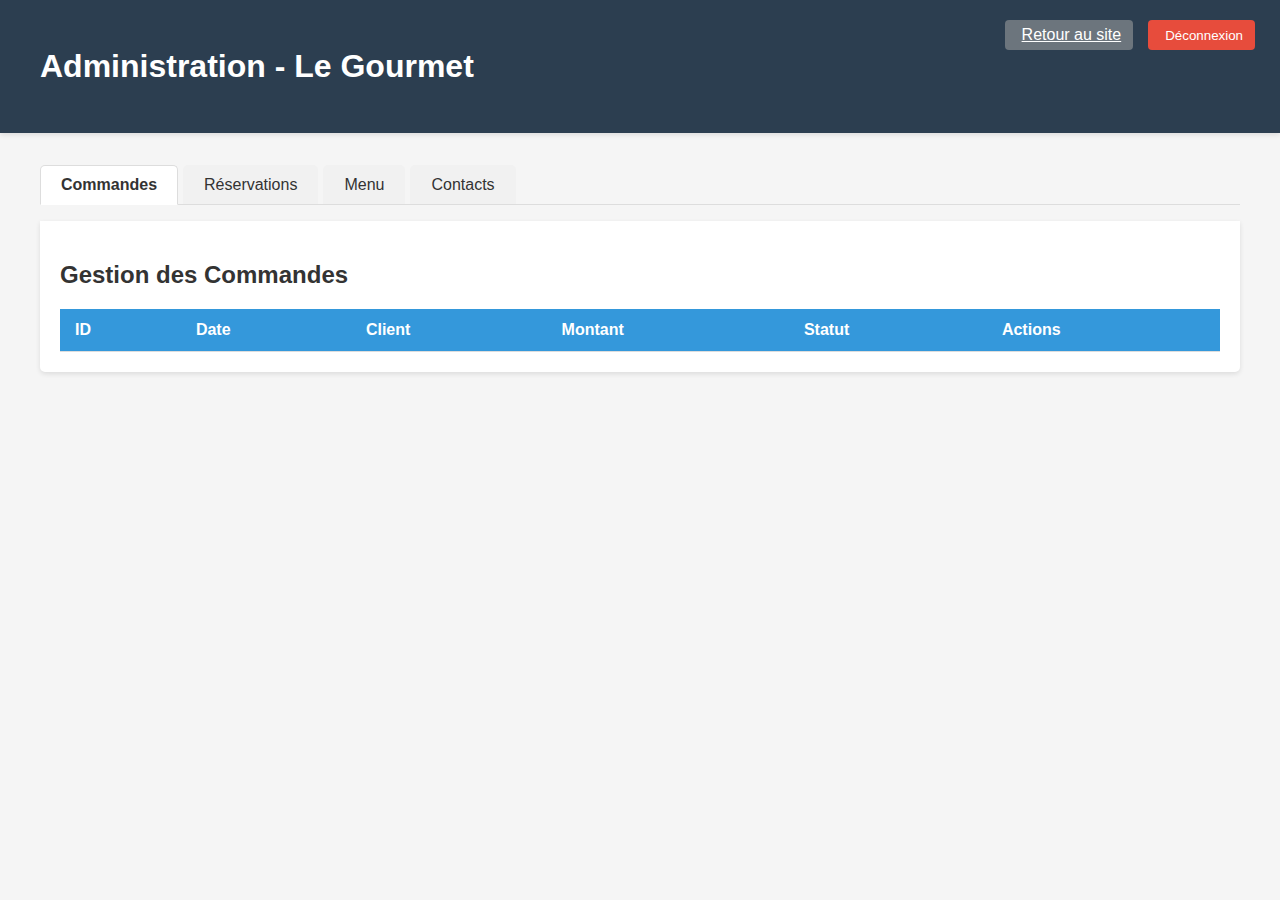
<file: admin.html>
<!DOCTYPE html>
<html lang="fr">

<head>
  <meta charset="UTF-8">
  <meta name="viewport" content="width=device-width, initial-scale=1.0">
  <meta http-equiv="X-UA-Compatible" content="IE=edge">
  <title>Admin - Le Gourmet</title>
  <link rel="stylesheet" href="responsive.css">
  <style>
    /* Badges de statut */
    .status-badge {
      padding: 4px 8px;
      border-radius: 12px;
      font-weight: bold;
      display: inline-block;
    }

    .status-badge[data-status="En attente"] {
      background: #FFF3CD;
      color: #856404;
    }

    .status-badge[data-status="Acceptée"] {
      background: #D4EDDA;
      color: #155724;
    }

    .status-badge[data-status="Annulée"] {
      background: #F8D7DA;
      color: #721C24;
    }

    /* Boutons d'action */
    .btn-accept,
    .btn-cancel,
    .btn-delete {
      padding: 5px 10px;
      margin: 2px;
      border: none;
      border-radius: 4px;
      cursor: pointer;
      color: white;
    }

    .btn-accept {
      background: #28a745;
    }

    .btn-cancel {
      background: #dc3545;
    }

    .btn-delete {
      background: #6c757d;
    }

    /* Lignes colorées */
    tr.order-en-attente {
      background-color: #FFF3CD20;
    }

    tr.order-annulée {
      background-color: #F8D7DA20;
    }

    /* Alertes */
    .admin-alert {
      position: fixed;
      bottom: 20px;
      right: 20px;
      background: #333;
      color: white;
      padding: 10px 20px;
      border-radius: 4px;
      z-index: 1000;
    }

    .btn-accept {
      background-color: #28a745;
      color: white;
      margin-right: 5px;
    }

    .btn-cancel {
      background-color: #dc3545;
      color: white;
    }

    .actions {
      white-space: nowrap;
    }

    .admin-actions {
      position: absolute;
      top: 20px;
      right: 20px;
      display: flex;
      gap: 10px;
    }

    .btn-secondary {
      background-color: #6c757d;
      color: white;
    }

    .btn-danger {
      background-color: #dc3545;
      color: white;
    }

    .btn i {
      margin-right: 5px;
    }

    .status {
      padding: 3px 8px;
      border-radius: 12px;
      font-size: 0.9em;
    }

    :root {
      --primary: #2c3e50;
      --secondary: #3498db;
      --success: #27ae60;
      --danger: #e74c3c;
      --warning: #f39c12;
      --light: #ecf0f1;
      --dark: #34495e;
    }

    body {
      font-family: 'Segoe UI', Tahoma, Geneva, Verdana, sans-serif;
      margin: 0;
      padding: 0;
      background-color: #f5f5f5;
      color: #333;
    }

    header {
      background-color: var(--primary);
      color: white;
      padding: 1rem;
      box-shadow: 0 2px 5px rgba(0, 0, 0, 0.1);
    }

    .container {
      max-width: 1200px;
      margin: 2rem auto;
      padding: 0 1rem;
    }

    .tabs {
      display: flex;
      border-bottom: 1px solid #ddd;
      margin-bottom: 1rem;
    }

    .tab {
      padding: 10px 20px;
      cursor: pointer;
      border: 1px solid transparent;
      border-bottom: none;
      border-radius: 5px 5px 0 0;
      margin-right: 5px;
      background-color: #f1f1f1;
    }

    .tab.active {
      background-color: white;
      border-color: #ddd;
      border-bottom: 1px solid white;
      margin-bottom: -1px;
      font-weight: bold;
    }

    .tab-content {
      display: none;
      background: white;
      padding: 20px;
      border-radius: 0 0 5px 5px;
      box-shadow: 0 2px 5px rgba(0, 0, 0, 0.1);
    }

    .tab-content.active {
      display: block;
    }

    table {
      width: 100%;
      border-collapse: collapse;
      margin-top: 1rem;
    }

    th,
    td {
      padding: 12px 15px;
      text-align: left;
      border-bottom: 1px solid #ddd;
    }

    th {
      background-color: var(--secondary);
      color: white;
    }

    tr:nth-child(even) {
      background-color: #f9f9f9;
    }

    tr:hover {
      background-color: #f1f1f1;
    }

    .status {
      padding: 5px 10px;
      border-radius: 4px;
      font-weight: 500;
    }

    .status-pending {
      background-color: #fff8e1;
      color: var(--warning);
    }

    .status-accepted {
      background-color: #e3f2fd;
      color: var(--secondary);
    }

    .status-delivered {
      background-color: #e8f5e9;
      color: var(--success);
    }

    .status-cancelled {
      background-color: #ffebee;
      color: var(--danger);
    }

    .btn {
      padding: 6px 12px;
      border: none;
      border-radius: 4px;
      cursor: pointer;
      font-weight: 500;
      margin-right: 5px;
    }

    .btn-accept {
      background-color: var(--success);
      color: white;
    }

    .btn-deliver {
      background-color: var(--secondary);
      color: white;
    }

    .btn-cancel {
      background-color: var(--danger);
      color: white;
    }

    .btn-edit {
      background-color: var(--secondary);
      color: white;
    }

    .btn-delete {
      background-color: var(--danger);
      color: white;
    }

    .form-group {
      margin-bottom: 15px;
    }

    .form-group label {
      display: block;
      margin-bottom: 5px;
      font-weight: 500;
    }

    .form-control {
      width: 100%;
      padding: 8px 12px;
      border: 1px solid #ddd;
      border-radius: 4px;
      box-sizing: border-box;
    }

    .form-actions {
      margin-top: 20px;
      text-align: right;
    }

    .alert {
      padding: 10px 15px;
      border-radius: 4px;
      margin-bottom: 15px;
    }

    .alert-success {
      background-color: #d4edda;
      color: #155724;
    }

    .alert-danger {
      background-color: #f8d7da;
      color: #721c24;
    }

    .hidden {
      display: none;
    }
  </style>
</head>

<body>
  <header>
    <div class="container">
      <h1>Administration - Le Gourmet</h1>
    </div>
    
  </header>

  <div class="admin-actions">
    <a href="index.html" class="btn btn-secondary">
      <i class="fas fa-home"></i> Retour au site
    </a>
    <button id="logout-btn" class="btn btn-danger">
      <i class="fas fa-sign-out-alt"></i> Déconnexion
    </button>
  </div>

  <div class="container">
    <div class="tabs">
      <div class="tab active" data-tab="commandes">Commandes</div>
      <div class="tab" data-tab="reservations">Réservations</div>
      <div class="tab" data-tab="menu">Menu</div>
      <div class="tab" data-tab="contacts">Contacts</div>
    </div>

    <!-- Commandes -->
    <div id="commandes" class="tab-content active">
      <h2>Gestion des Commandes</h2>
      <table id="orders-table">
        <thead>
          <tr>
            <th>ID</th>
            <th>Date</th>
            <th>Client</th>
            <th>Montant</th>
            <th>Statut</th>
            <th>Actions</th>
          </tr>
        </thead>
        <tbody></tbody>
      </table>
    </div>

    <!-- Réservations -->
    <div id="reservations" class="tab-content">
      <h2>Gestion des Réservations</h2>
      <table id="reservations-table">
        <thead>
          <tr>
            <th>ID</th>
            <th>Date/Heure</th>
            <th>Nom</th>
            <th>Personnes</th>
            <th>Contact</th>
            <th>Actions</th>
          </tr>
        </thead>
        <tbody></tbody>
      </table>
    </div>

    <!-- Menu -->
    <div id="menu" class="tab-content">
      <h2>Gestion du Menu</h2>
      <div id="menu-form-container">
        <form id="menu-form">
          <input type="hidden" id="item-id">
          <div class="form-group">
            <label for="item-name">Nom du plat</label>
            <input type="text" id="item-name" class="form-control" required>
          </div>
          <div class="form-group">
            <label for="item-price">Prix (€)</label>
            <input type="number" id="item-price" class="form-control" step="0.01" required>
          </div>
          <div class="form-group">
            <label for="item-category">Catégorie</label>
            <select id="item-category" class="form-control" required>
              <option value="">Sélectionner...</option>
              <option value="Entrée">Entrée</option>
              <option value="Plat principal">Plat principal</option>
              <option value="Dessert">Dessert</option>
              <option value="Boisson">Boisson</option>
            </select>
          </div>
          <div class="form-group">
            <label for="item-description">Description</label>
            <textarea id="item-description" class="form-control" rows="3"></textarea>
          </div>
          <div class="form-group">
            <label for="item-image">URL de l'image</label>
            <input type="text" id="item-image" class="form-control">
          </div>
          <div class="form-actions">
            <button type="button" class="btn btn-cancel" id="cancel-edit">Annuler</button>
            <button type="submit" class="btn btn-accept">Enregistrer</button>
          </div>
        </form>
      </div>

      <table id="menu-table">
        <thead>
          <tr>
            <th>Nom</th>
            <th>Prix</th>
            <th>Catégorie</th>
            <th>Actions</th>
          </tr>
        </thead>
        <tbody></tbody>
      </table>
    </div>

    <!-- Contacts -->
    <div id="contacts" class="tab-content">
      <h2>Messages de Contact</h2>
      <table id="contacts-table">
        <thead>
          <tr>
            <th>Date</th>
            <th>Nom</th>
            <th>Email</th>
            <th>Sujet</th>
            <th>Actions</th>
          </tr>
        </thead>
        <tbody></tbody>
      </table>
    </div>
  </div>

  <script>
    document.addEventListener('DOMContentLoaded', function () {
      // Gestion des onglets
      document.querySelectorAll('.tab').forEach(tab => {
        tab.addEventListener('click', function () {
          document.querySelectorAll('.tab').forEach(t => t.classList.remove('active'));
          document.querySelectorAll('.tab-content').forEach(c => c.classList.remove('active'));

          this.classList.add('active');
          document.getElementById(this.dataset.tab).classList.add('active');
        });
      });

      // Chargement initial des données
      loadOrders();
      loadReservations();
      loadMenuItems();
      loadContacts();

      // Gestion du formulaire menu
      const menuForm = document.getElementById('menu-form');
      const cancelEditBtn = document.getElementById('cancel-edit');

      menuForm.addEventListener('submit', function (e) {
        e.preventDefault();
        saveMenuItem();
      });

      cancelEditBtn.addEventListener('click', function () {
        resetMenuForm();
      });

      // Rafraîchissement automatique toutes les 30 secondes
      setInterval(() => {
        loadOrders();
        loadReservations();
        loadContacts();
      }, 30000);
    });

    // ===== COMMANDES =====
    function loadOrders() {
      const orders = JSON.parse(localStorage.getItem('orders')) || [];
      const tbody = document.querySelector('#orders-table tbody');

      // Trie par date (récentes en premier)
      orders.sort((a, b) => new Date(b.createdAt) - new Date(a.createdAt));

      tbody.innerHTML = '';

      orders.forEach(order => {
        const tr = document.createElement('tr');
        const date = new Date(order.createdAt).toLocaleString('fr-FR');
        const total = order.total.toFixed(2) + '€';

        let statusClass = 'status-pending';
        if (order.status === 'Acceptée') statusClass = 'status-accepted';
        else if (order.status === 'Livrée') statusClass = 'status-delivered';
        else if (order.status === 'Annulée') statusClass = 'status-cancelled';

        tr.innerHTML = `
          <td>${order.id.substring(0, 8)}...</td>
          <td>${date}</td>
          <td>${order.customer.name}<br><small>${order.customer.email}</small></td>
          <td>${total}</td>
          <td><span class="status ${statusClass}">${order.status}</span></td>
          <td>
            ${order.status === 'En attente' ? `
              <button class="btn btn-accept" onclick="updateOrderStatus('${order.id}', 'Acceptée')">Accepter</button>
              <button class="btn btn-cancel" onclick="updateOrderStatus('${order.id}', 'Annulée')">Refuser</button>
            ` : ''}
            ${order.status === 'Acceptée' ? `
              <button class="btn btn-deliver" onclick="updateOrderStatus('${order.id}', 'Livrée')">Livrer</button>
            ` : ''}
            <button class="btn" onclick="viewOrderDetails('${order.id}')">Voir</button>
          </td>
        `;

        tbody.appendChild(tr);
      });
    }

    function updateOrderStatus(orderId, newStatus) {
      const orders = JSON.parse(localStorage.getItem('orders')) || [];
      const orderIndex = orders.findIndex(o => o.id === orderId);

      if (orderIndex === -1) return;

      orders[orderIndex].status = newStatus;
      localStorage.setItem('orders', JSON.stringify(orders));

      // Mise à jour de l'historique client
      updateClientOrderStatus(orderId, newStatus);

      loadOrders();
    }

    function updateClientOrderStatus(orderId, newStatus) {
      const clientEmail = getClientEmailByOrderId(orderId);
      if (!clientEmail) return;

      const clientOrders = JSON.parse(localStorage.getItem(`commandes_${clientEmail}`)) || [];
      const orderIndex = clientOrders.findIndex(o => o.id === orderId);

      if (orderIndex !== -1) {
        clientOrders[orderIndex].statut = newStatus.toLowerCase();
        localStorage.setItem(`commandes_${clientEmail}`, JSON.stringify(clientOrders));
      }
    }

    function getClientEmailByOrderId(orderId) {
      const orders = JSON.parse(localStorage.getItem('orders')) || [];
      const order = orders.find(o => o.id === orderId);
      return order?.customer?.email;
    }

    function viewOrderDetails(orderId) {
      const orders = JSON.parse(localStorage.getItem('orders')) || [];
      const order = orders.find(o => o.id === orderId);

      if (!order) return;

      const date = new Date(order.createdAt).toLocaleString('fr-FR');
      const itemsList = order.items.map(item =>
        `${item.qty} × ${item.name} - ${item.price.toFixed(2)}€ = ${item.subtotal.toFixed(2)}€`
      ).join('\n');

      alert(`Détails de la commande #${order.id}\n\n` +
        `Date: ${date}\n` +
        `Client: ${order.customer.name}\n` +
        `Email: ${order.customer.email}\n` +
        `Téléphone: ${order.customer.phone || 'Non fourni'}\n` +
        `Adresse: ${order.customer.address || 'Non fournie'}\n` +
        `Statut: ${order.status}\n` +
        `Paiement: ${order.payment}\n\n` +
        `Articles:\n${itemsList}\n\n` +
        `Total: ${order.total.toFixed(2)}€\n\n` +
        `Notes: ${order.notes || 'Aucune note'}`);
    }

    // ===== RESERVATIONS =====
    function loadReservations() {
      const reservations = JSON.parse(localStorage.getItem('reservations')) || [];
      const tbody = document.querySelector('#reservations-table tbody');

      // Trie par date (récentes en premier)
      reservations.sort((a, b) => new Date(`${a.date}T${a.time}`) - new Date(`${b.date}T${b.time}`));

      tbody.innerHTML = '';

      reservations.forEach(res => {
        const tr = document.createElement('tr');
        const datetime = `${res.date} à ${res.time}`;

        tr.innerHTML = `
          <td>${res.id.substring(0, 8)}...</td>
          <td>${datetime}</td>
          <td>${res.fullName}</td>
          <td>${res.people}</td>
          <td>${res.email}<br>${res.phone || ''}</td>
          <td>
            <button class="btn btn-accept" onclick="acceptReservation('${res.id}')">Accepter</button>
            <button class="btn btn-cancel" onclick="cancelReservation('${res.id}')">Refuser</button>
            <button class="btn" onclick="viewReservationDetails('${res.id}')">Voir</button>
          </td>
        `;

        tbody.appendChild(tr);
      });
    }

    function acceptReservation(reservationId) {
      updateReservationStatus(reservationId, 'Acceptée');
    }

    function cancelReservation(reservationId) {
      updateReservationStatus(reservationId, 'Refusée');
    }

    function updateReservationStatus(reservationId, newStatus) {
      const reservations = JSON.parse(localStorage.getItem('reservations')) || [];
      const resIndex = reservations.findIndex(r => r.id === reservationId);

      if (resIndex === -1) return;

      reservations[resIndex].status = newStatus;
      localStorage.setItem('reservations', JSON.stringify(reservations));

      loadReservations();
    }

    function viewReservationDetails(reservationId) {
      const reservations = JSON.parse(localStorage.getItem('reservations')) || [];
      const res = reservations.find(r => r.id === reservationId);

      if (!res) return;

      alert(`Détails de la réservation #${res.id}\n\n` +
        `Nom: ${res.fullName}\n` +
        `Email: ${res.email}\n` +
        `Téléphone: ${res.phone || 'Non fourni'}\n` +
        `Date: ${res.date} à ${res.time}\n` +
        `Personnes: ${res.people}\n` +
        `Statut: ${res.status || 'En attente'}\n\n` +
        `Notes: ${res.notes || 'Aucune note'}`);
    }

    // ===== MENU =====
    function loadMenuItems() {
      const menuItems = JSON.parse(localStorage.getItem('menu')) || [];
      const tbody = document.querySelector('#menu-table tbody');

      tbody.innerHTML = '';

      menuItems.forEach(item => {
        const tr = document.createElement('tr');

        tr.innerHTML = `
          <td>${item.name}</td>
          <td>${item.price.toFixed(2)}€</td>
          <td>${item.category}</td>
          <td>
            <button class="btn btn-edit" onclick="editMenuItem('${item.id}')">Modifier</button>
            <button class="btn btn-delete" onclick="deleteMenuItem('${item.id}')">Supprimer</button>
          </td>
        `;

        tbody.appendChild(tr);
      });
    }

    function editMenuItem(itemId) {
      const menuItems = JSON.parse(localStorage.getItem('menu')) || [];
      const item = menuItems.find(i => i.id === itemId);

      if (!item) return;

      document.getElementById('item-id').value = item.id;
      document.getElementById('item-name').value = item.name;
      document.getElementById('item-price').value = item.price;
      document.getElementById('item-category').value = item.category;
      document.getElementById('item-description').value = item.description || '';
      document.getElementById('item-image').value = item.image || '';

      document.getElementById('menu-form-container').scrollIntoView();
    }

    function saveMenuItem() {
      const menuItems = JSON.parse(localStorage.getItem('menu')) || [];
      const itemId = document.getElementById('item-id').value;
      const isEdit = !!itemId;

      const itemData = {
        id: itemId || crypto.randomUUID(),
        name: document.getElementById('item-name').value,
        price: parseFloat(document.getElementById('item-price').value),
        category: document.getElementById('item-category').value,
        description: document.getElementById('item-description').value,
        image: document.getElementById('item-image').value
      };

      if (isEdit) {
        const index = menuItems.findIndex(i => i.id === itemId);
        if (index !== -1) menuItems[index] = itemData;
      } else {
        menuItems.push(itemData);
      }

      localStorage.setItem('menu', JSON.stringify(menuItems));
      resetMenuForm();
      loadMenuItems();
    }

    function deleteMenuItem(itemId) {
      if (!confirm('Supprimer ce plat du menu ?')) return;

      const menuItems = JSON.parse(localStorage.getItem('menu')) || [];
      const updatedItems = menuItems.filter(i => i.id !== itemId);

      localStorage.setItem('menu', JSON.stringify(updatedItems));
      loadMenuItems();
    }

    function resetMenuForm() {
      document.getElementById('menu-form').reset();
      document.getElementById('item-id').value = '';
    }

    // ===== CONTACTS =====
    function loadContacts() {
      const contacts = JSON.parse(localStorage.getItem('messages')) || [];
      const tbody = document.querySelector('#contacts-table tbody');

      // Trie par date (récentes en premier)
      contacts.sort((a, b) => new Date(b.createdAt) - new Date(a.createdAt));

      tbody.innerHTML = '';

      contacts.forEach(contact => {
        const tr = document.createElement('tr');
        const date = new Date(contact.createdAt).toLocaleString('fr-FR');

        tr.innerHTML = `
          <td>${date}</td>
          <td>${contact.name}</td>
          <td>${contact.email}</td>
          <td>${contact.subject}</td>
          <td>
            <button class="btn" onclick="viewContactMessage('${contact.id}')">Voir</button>
            <button class="btn btn-delete" onclick="deleteContactMessage('${contact.id}')">Supprimer</button>
          </td>
        `;

        tbody.appendChild(tr);
      });
    }

    function viewContactMessage(messageId) {
      const messages = JSON.parse(localStorage.getItem('messages')) || [];
      const msg = messages.find(m => m.id === messageId);

      if (!msg) return;

      const date = new Date(msg.createdAt).toLocaleString('fr-FR');

      alert(`Message de ${msg.name} (${msg.email})\n\n` +
        `Date: ${date}\n` +
        `Sujet: ${msg.subject}\n\n` +
        `Message:\n${msg.message}`);
    }

    function deleteContactMessage(messageId) {
      if (!confirm('Supprimer ce message ?')) return;

      const messages = JSON.parse(localStorage.getItem('messages')) || [];
      const updatedMessages = messages.filter(m => m.id !== messageId);

      localStorage.setItem('messages', JSON.stringify(updatedMessages));
      loadContacts();
    }
  </script>
  <script src="admin.js"></script>
</body>

</html>
</file>
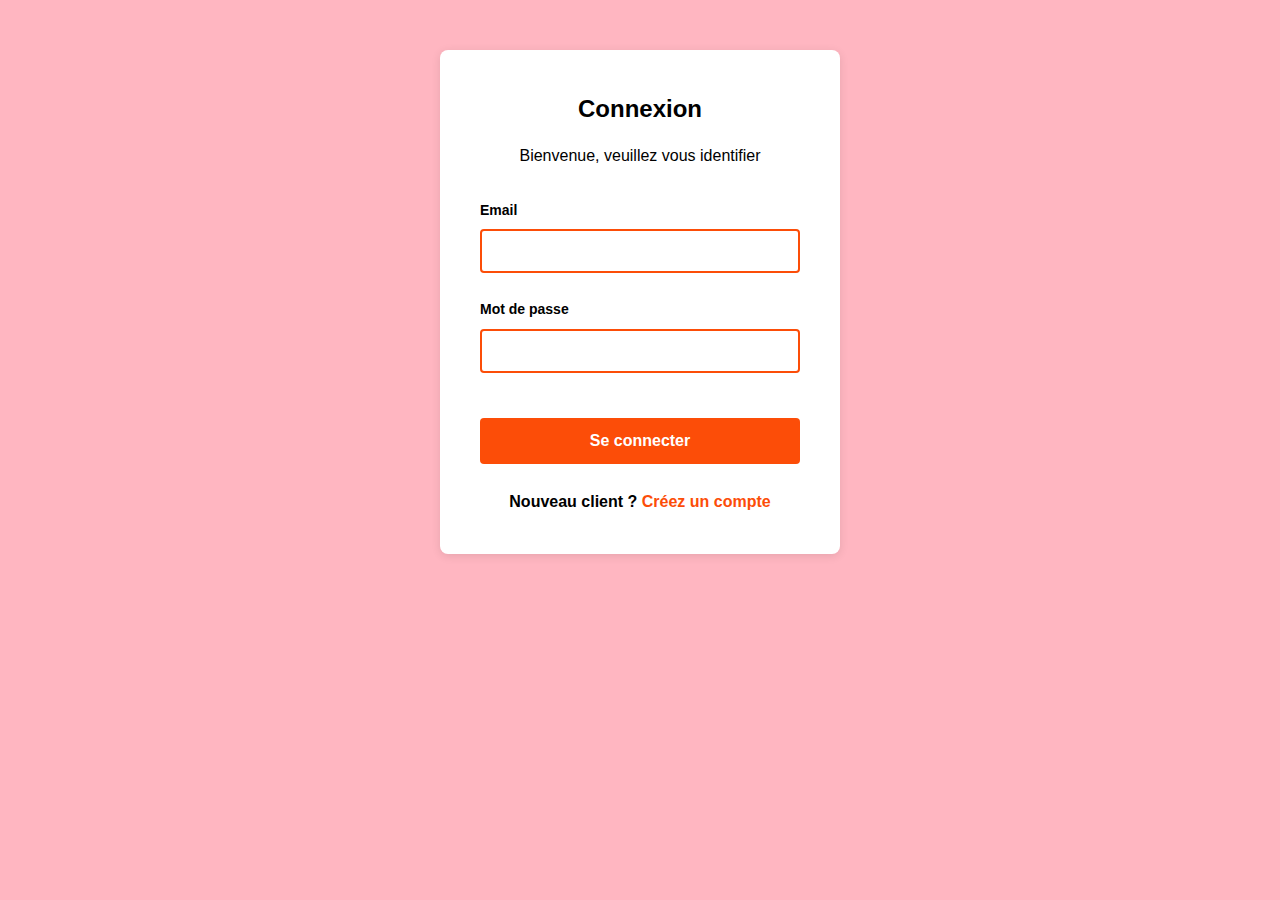
<file: commande.html>
<!DOCTYPE html>
<html lang="fr">
<head>
  <meta charset="UTF-8">
  <meta name="viewport" content="width=device-width, initial-scale=1.0">
  <title>Mes Commandes - Le Gourmet</title>
  <link rel="stylesheet" href="style.css">
  <link rel="stylesheet" href="responsive.css">
  <style>
    
  header img {
  height: 80px;
  border-radius: 10px;
  background: white;
  padding: 5px;
}

/* Lien Accueil ou menu */
.logo nav a {
  color: white;
  text-decoration: none;
  font-weight: bold;
  font-size: 18px;
  margin-right: 20px;
}
    .btn-view {
    background: #17a2b8;
    color: white;
    padding: 5px 10px;
    border: none;
    border-radius: 4px;
    cursor: pointer;
    margin: 2px;
}

.btn-view:hover {
    background: #138496;
}
    /* Badges de statut */
.status-badge {
    padding: 4px 8px;
    border-radius: 12px;
    font-weight: bold;
    display: inline-block;
}

.status-badge[data-status="En attente"] { background: #FFF3CD; color: #856404; }
.status-badge[data-status="Acceptée"] { background: #D4EDDA; color: #155724; }
.status-badge[data-status="Annulée"] { background: #F8D7DA; color: #721C24; }

/* Boutons d'action */
.btn-accept, .btn-cancel, .btn-delete {
    padding: 5px 10px;
    margin: 2px;
    border: none;
    border-radius: 4px;
    cursor: pointer;
    color: white;
}

.btn-accept { background: #28a745; }
.btn-cancel { background: #dc3545; }
.btn-delete { background: #6c757d; }

/* Lignes colorées */
tr.order-en-attente { background-color: #FFF3CD20; }
tr.order-annulée { background-color: #F8D7DA20; }

/* Alertes */
.admin-alert {
    position: fixed;
    bottom: 20px;
    right: 20px;
    background: #333;
    color: white;
    padding: 10px 20px;
    border-radius: 4px;
    z-index: 1000;
}
    /* ====== Styles spécifiques à la page (garde ton style.css existant) ====== */
    .panier-flottant{position:fixed;right:20px;top:150px;width:300px;background:#fff;padding:15px;border-radius:8px;box-shadow:0 2px 10px rgba(0,0,0,.1);z-index:100}
    .panier-header{display:flex;justify-content:space-between;align-items:center;margin-bottom:10px}
    .panier-title{font-size:1.2em;font-weight:700}
    .btn-voir-commandes{background:#3498db;color:#fff;border:none;padding:5px 10px;border-radius:4px;cursor:pointer}
    #panier-items{max-height:300px;overflow-y:auto;margin:10px 0}
    .panier-item{display:flex;justify-content:space-between;padding:8px 0;border-bottom:1px solid #eee}
    .panier-total{font-weight:700;text-align:right;margin:10px 0}
    .btn-valider{background:#e74c3c;color:#fff;width:100%;padding:10px;border:none;border-radius:4px;cursor:pointer}

    .commandes-container{max-width:1200px;margin:20px auto;padding:20px;background:#fff;border-radius:8px;box-shadow:0 2px 10px rgba(0,0,0,.1)}
    .section-title{color:#2c3e50;border-bottom:2px solid #3498db;padding-bottom:10px;margin-top:30px}
    #commandes-table{width:100%;border-collapse:collapse;margin:20px 0;font-size:14px}
    #commandes-table th,#commandes-table td{padding:12px 15px;border:1px solid #e0e0e0;text-align:left}
    #commandes-table th{background:#3498db;color:#fff;font-weight:600}
    #commandes-table tr:nth-child(even){background:#f9f9f9}
    #commandes-table tr:hover{background:#f1f1f1}
    .statut{padding:5px 10px;border-radius:4px;font-weight:500;text-align:center;display:inline-block;min-width:100px}
    .statut-en-attente{color:#f39c12;background:#fef5e7}
    .statut-en-preparation{color:#e67e22;background:#fdf0e6}
    .statut-livre{color:#27ae60;background:#e8f5e9}
    .statut-annule{color:#e74c3c;background:#fdedec}

    #current-cart{background:#f8f9fa;padding:20px;border-radius:8px;margin-bottom:30px;border-left:4px solid #3498db}
    .cart-item{display:flex;justify-content:space-between;padding:10px 0;border-bottom:1px solid #eee}
    .empty-message{text-align:center;padding:40px 20px;font-size:16px;color:#666;background:#f9f9f9;border-radius:8px;margin:20px 0}
    .btn{background:#3498db;color:#fff;padding:10px 15px;border:none;border-radius:4px;cursor:pointer;text-decoration:none;display:inline-block;margin-top:10px}
    .btn:hover{background:#2980b9}

    @media (max-width:768px){
      #commandes-table{display:block;overflow-x:auto}
      .commandes-container{padding:15px}
      .panier-flottant{position:static;width:auto;margin:20px}
    }
  </style>
</head>
<body>
<header>
  <div class="header-container">
                 <img src="LOGO.jpg" alt="Logo" style="width:70px; height:70px;">
    <h1 class="restaurant-name">LE GOURMET RESTAURANT</h1>
  
     <button class="menu-toggle">☰</button>
     
    <nav class="nav-under-title">
      <a href="index.html">Accueil</a>
      <a href="menu.html">Menu</a>
      <a href="reservation.html">Réservation</a>
      <a href="contact.html">Contact</a>
      <a href="commande.html" class="active">Mes Commandes</a>
      <a href="connexion.html">Connexion</a>
    </nav>
  </div>
</header>

<!-- Panier flottant -->
<div class="panier-flottant">
  <div class="panier-header">
    <div class="panier-title">Votre Panier <span id="panier-count">(0)</span></div>
    <button class="btn-voir-commandes" onclick="window.location.href='commande.html'">Voir détails</button>
  </div>
  <div id="panier-items"></div>
  <div class="panier-total">Total: <span id="panier-total-float">0</span>€</div>
  <button class="btn-valider" onclick="validerCommande()">Valider la commande</button>
</div>

<main>
  <div class="commandes-container">
    <h1>Mes Commandes</h1>

    <div class="user-info">
      <p>Connecté en tant que : <span id="user-email" class="user-email"></span></p>
    </div>

    <!-- Panier actuel -->
    <section id="current-cart">
      <h2 class="section-title">Panier Actuel</h2>
      <div id="panier-content"></div>
      <div id="panier-total" style="text-align:right;font-weight:700;margin-top:15px;"></div>
      <button id="valider-panier" class="btn" style="display:none;" onclick="validerCommande()">Valider le panier</button>
      <div id="empty-cart-message" class="empty-message">
        <p>Votre panier est actuellement vide.</p>
        <a href="menu.html" class="btn">Voir le menu</a>
      </div>
    </section>

    <!-- Historique des commandes -->
    <section>
      <h2 class="section-title">Historique des Commandes</h2>
      <table id="commandes-table">
        <thead>
          <tr>
            <th>N° Commande</th>
            <th>Date</th>
            <th>Articles</th>
            <th>Total</th>
            <th>Statut</th>
          </tr>
        </thead>
        <tbody></tbody>
      </table>
      <div id="empty-orders-message" class="empty-message">
        <p>Vous n'avez passé aucune commande pour le moment.</p>
        <a href="menu.html" class="btn">Voir le menu</a>
      </div>
    </section>
  </div>
</main>

<script>
    document.addEventListener('DOMContentLoaded', function() {
  const user = JSON.parse(localStorage.getItem('currentUser'));
  if (user) {
    // Synchronise les statuts au chargement
    const orders = JSON.parse(localStorage.getItem('orders')) || [];
    const clientHistory = JSON.parse(localStorage.getItem(`commandes_${user.email}`)) || [];
    
    clientHistory.forEach(clientOrder => {
      const matchingOrder = orders.find(o => o.id === clientOrder.id);
      if (matchingOrder) {
        clientOrder.statut = matchingOrder.status.toLowerCase();
      }
    });
    
    localStorage.setItem(`commandes_${user.email}`, JSON.stringify(clientHistory));
    loadCommandHistory(user.email);
  }
});
/* ====== Helpers ====== */
if (!('crypto' in window) || !crypto.randomUUID) {
  window.crypto = window.crypto || {};
  crypto.randomUUID = () => 'xxxxxxxx-xxxx-4xxx-yxxx-xxxxxxxxxxxx'.replace(/[xy]/g, c => {
    const r = Math.random()*16|0, v = c === 'x' ? r : (r&0x3|0x8);
    return v.toString(16);
  });
}

document.addEventListener('DOMContentLoaded', () => {
  const user = JSON.parse(localStorage.getItem('currentUser'));
  if (!user) {
    window.location.href = 'connexion.html';
    return;
  }
  document.getElementById('user-email').textContent = user.email;

  loadCurrentCart(user.email);
  loadCommandHistory(user.email);
  updateFloatingCart(user.email);
});

function loadCurrentCart(email) {
  const panier = JSON.parse(localStorage.getItem('panier_' + email)) || [];
  const panierContent = document.getElementById('panier-content');
  const emptyCartMsg = document.getElementById('empty-cart-message');
  const validerBtn = document.getElementById('valider-panier');
  const panierTotalEl = document.getElementById('panier-total');

  panierContent.innerHTML = '';

  if (panier.length === 0) {
    emptyCartMsg.style.display = 'block';
    validerBtn.style.display = 'none';
    panierTotalEl.textContent = '';
    return;
  }

  emptyCartMsg.style.display = 'none';
  validerBtn.style.display = 'inline-block';

  let total = 0;
  panier.forEach((item, index) => {
    total += item.prix * item.quantite;
    const itemElement = document.createElement('div');
    itemElement.className = 'cart-item';
    itemElement.innerHTML = `
      <span>${item.nom} × ${item.quantite}</span>
      <span>${(item.prix * item.quantite).toFixed(2)}€</span>
      <button onclick="removeFromCart(${index}, '${email}')">×</button>
    `;
    panierContent.appendChild(itemElement);
  });

  panierTotalEl.textContent = 'Total: ' + total.toFixed(2) + '€';
}

function updateFloatingCart(email) {
  const panier = JSON.parse(localStorage.getItem('panier_' + email)) || [];
  const panierItems = document.getElementById('panier-items');
  const panierTotalFloat = document.getElementById('panier-total-float');
  const panierCount = document.getElementById('panier-count');

  panierItems.innerHTML = '';
  let total = 0;
  let totalItems = 0;

  panier.forEach((item, index) => {
    total += item.prix * item.quantite;
    totalItems += item.quantite;
    const itemElement = document.createElement('div');
    itemElement.className = 'panier-item';
    itemElement.innerHTML = `
      <span>${item.nom} × ${item.quantite}</span>
      <span>${(item.prix * item.quantite).toFixed(2)}€</span>
      <button onclick="removeFromCart(${index}, '${email}')" style="background:none;border:none;cursor:pointer;color:#e74c3c">×</button>
    `;
    panierItems.appendChild(itemElement);
  });

  panierTotalFloat.textContent = total.toFixed(2);
  panierCount.textContent = '(' + totalItems + ')';
}

function removeFromCart(index, email) {
  let panier = JSON.parse(localStorage.getItem('panier_' + email)) || [];
  panier.splice(index, 1);
  localStorage.setItem('panier_' + email, JSON.stringify(panier));
  loadCurrentCart(email);
  updateFloatingCart(email);
}

/**
 * Valide le panier :
 * - Ajoute l'objet commande au format COMPATIBLE ADMIN (clé "orders")
 * - Duplique une version simplifiée dans "commandes" (compat ancien admin)
 * - Garde l'historique utilisateur dans "commandes_<email>"
 * - Vide le panier et redirige vers l'admin
 */
function validerCommande() {
  const user = JSON.parse(localStorage.getItem('currentUser'));
  if (!user) { 
    window.location.href = 'connexion.html'; 
    return; 
  }

  const panier = JSON.parse(localStorage.getItem('panier_' + user.email)) || [];
  if (panier.length === 0) {
    alert('Votre panier est vide !');
    return;
  }

  // Conversion du panier en items formatés
  const items = panier.map(item => ({
    id: item.id || item.nom,
    name: item.nom,
    price: Number(item.prix),
    qty: Number(item.quantite),
    subtotal: Number(item.prix) * Number(item.quantite)
  }));
  
  const total = items.reduce((sum, item) => sum + item.subtotal, 0);

  // Format principal (pour l'admin)
  const commande = {
    id: crypto.randomUUID(),
    createdAt: new Date().toISOString(),
    customer: {
      name: user.nom || user.name || 'Client',
      email: user.email,
      phone: user.telephone || '',
      address: user.adresse || ''
    },
    items: items,
    total: total,
    status: "En attente", // Statut initial
    payment: "À définir",
    notes: ""
  };

  // 1. Sauvegarde pour l'admin (format moderne)
  const orders = JSON.parse(localStorage.getItem('orders')) || [];
  orders.unshift(commande);
  localStorage.setItem('orders', JSON.stringify(orders));

  // 2. Format historique client
  const historiqueClient = {
    id: commande.id,
    date: commande.createdAt,
    articles: panier.map(item => ({
      nom: item.nom,
      prix: item.prix,
      quantite: item.quantite
    })),
    statut: "en attente",
    total: commande.total
  };

  // Sauvegarde historique
  const clientHistory = JSON.parse(localStorage.getItem('commandes_' + user.email)) || [];
  clientHistory.unshift(historiqueClient);
  localStorage.setItem('commandes_' + user.email, JSON.stringify(clientHistory));

  // 3. Vider le panier
  localStorage.removeItem('panier_' + user.email);
  
  // Mise à jour UI
  loadCurrentCart(user.email);
  updateFloatingCart(user.email);
  loadCommandHistory(user.email);

  // Redirection intelligente
  if (user.role === 'admin') {
    window.location.href = 'admin.html';
  } else {
    alert(`Commande #${commande.id.substring(0, 8)} enregistrée !`);
    window.location.href = 'commande.html'; 
  }
}

// À placer séparément dans admin.js
function synchroniserStatuts(email) {
  const orders = JSON.parse(localStorage.getItem('orders')) || [];
  const clientHistory = JSON.parse(localStorage.getItem('commandes_' + email)) || [];
  
  clientHistory.forEach(clientOrder => {
    const adminOrder = orders.find(o => o.id === clientOrder.id);
    if (adminOrder) {
      const statuts = {
        'En attente': 'en attente',
        'Acceptée': 'acceptée', 
        'Livrée': 'livrée',
        'Annulée': 'annulée'
      };
      clientOrder.statut = statuts[adminOrder.status] || clientOrder.statut;
    }
  });
  
  localStorage.setItem('commandes_' + email, JSON.stringify(clientHistory));
}


function loadCommandHistory(email) {
  synchroniserStatuts(email); // Synchronisation avant affichage
  
  const commandes = JSON.parse(localStorage.getItem('commandes_' + email)) || [];
  const tbody = document.querySelector('#commandes-table tbody');
  const emptyMsg = document.getElementById('empty-orders-message');
  
  tbody.innerHTML = '';

  if (commandes.length === 0) {
    emptyMsg.style.display = 'block';
    return;
  }
  
  emptyMsg.style.display = 'none';

  commandes.sort((a,b) => new Date(b.date) - new Date(a.date)).forEach(commande => {
    const tr = document.createElement('tr');
    const date = new Date(commande.date).toLocaleString('fr-FR');
    
    // Classes CSS cohérentes avec admin.html
    const statusClass = {
      'en attente': 'statut-en-attente',
      'acceptée': 'statut-en-preparation',
      'livrée': 'statut-livre',
      'annulée': 'statut-annule'
    }[commande.statut] || '';
    
    tr.innerHTML = `
      <td>${commande.id.substring(0, 8)}...</td>
      <td>${date}</td>
      <td>${commande.articles.map(a => `${a.quantite}× ${a.nom}`).join('<br>')}</td>
      <td>${commande.total.toFixed(2)}€</td>
      <td><span class="statut ${statusClass}">${commande.statut}</span></td>
    `;
    
    tbody.appendChild(tr);
  });
}

</script>
</body>
</html>
</file>
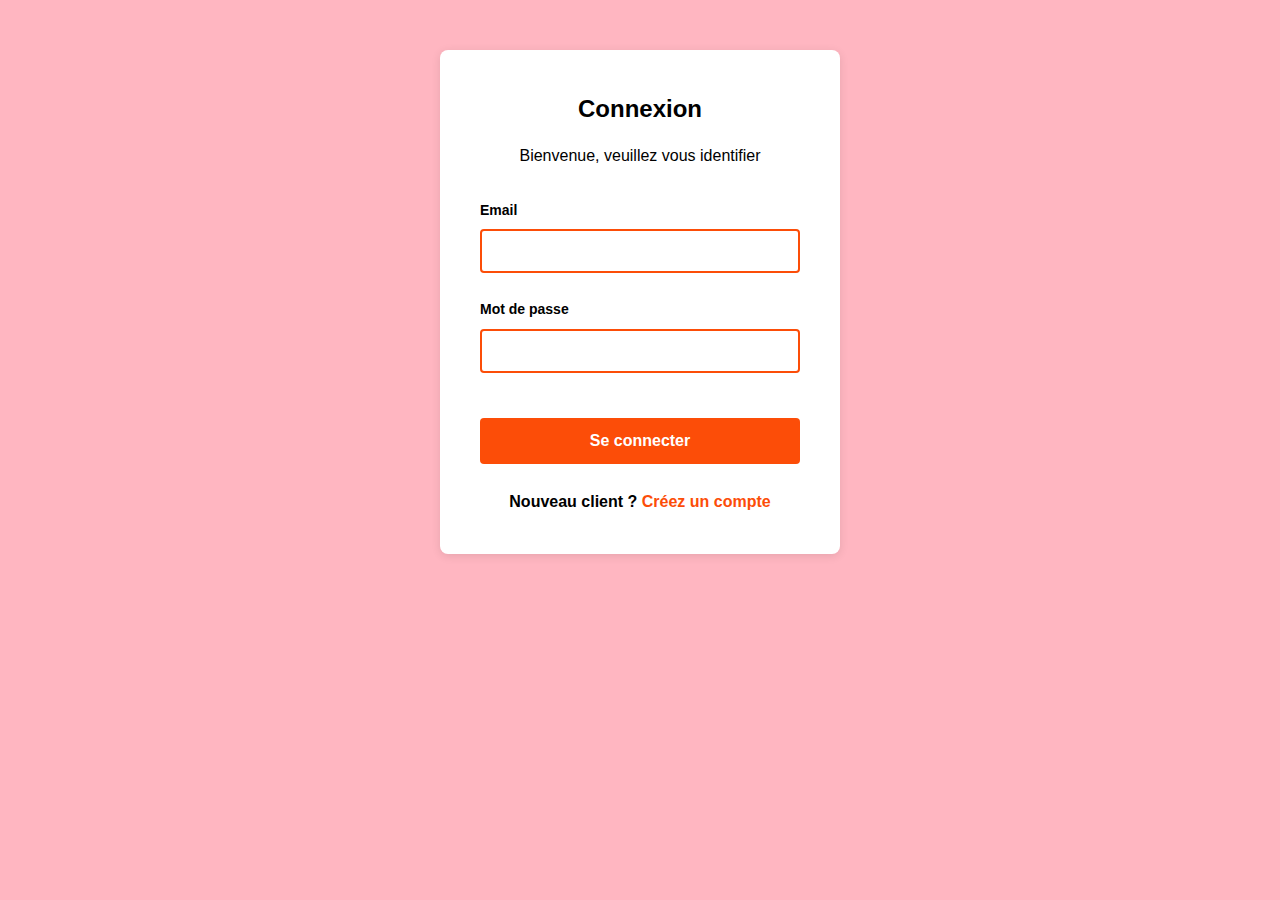
<file: connexion.html>
<!DOCTYPE html>
<html lang="fr">
<head>
    <meta charset="UTF-8">
    <meta name="viewport" content="width=device-width, initial-scale=1.0">
    <title>Connexion - Le Gourmet</title>
    <link rel="stylesheet" href="style.css">
    <link rel="stylesheet" href="responsive.css">
</head>
<body>
   

    <div class="auth-container">
        <div class="auth-header">
            <h1>Connexion</h1>
            <p id="welcomeMessage">Bienvenue, veuillez vous identifier</p>
        </div>

        <form id="loginForm">
            <div class="form-group">
                <label for="email">Email</label>
                <input type="email" id="email" required>
            </div>
            
            <div class="form-group">
                <label for="password">Mot de passe</label>
                <input type="password" id="password" required>
            </div>
            
            <button type="submit" class="btn">Se connecter</button>
        </form>

        <div class="auth-redirect">
            <p>Nouveau client ? <a href="inscription.html">Créez un compte</a></p>
        </div>
    </div>

    <script>
        document.getElementById('loginForm').addEventListener('submit', function(e) {
            e.preventDefault();
            
            const email = document.getElementById('email').value.trim();
            const password = document.getElementById('password').value.trim();
            const allUsers = JSON.parse(localStorage.getItem('users') || '[]');

            // Détection admin
            if (password === "micha2005" && email === "admin@legourmet.com") {
                localStorage.setItem('currentUser', JSON.stringify({
                    email,
                    role: 'admin'
                }));
                window.location.href = "admin.html";
                return;
            }

            // Connexion utilisateur normal
            const user = allUsers.find(u => u.email === email && u.password === password);
            if (user) {
                localStorage.setItem('currentUser', JSON.stringify(user));
                
                // Gestion de la redirection après connexion
                const urlParams = new URLSearchParams(window.location.search);
                const from = urlParams.get('from');
                
                if (from === 'inscription') {
                    if (localStorage.getItem('postRegisterAction') === 'completeOrder') {
                        window.location.href = 'menu.html?from=connexion';
                    } else {
                        window.location.href = 'index.html';
                    }
                    localStorage.removeItem('postRegisterAction');
                } else {
                    window.location.href = 'menu.html?from=connexion';
                }
            } else {
                alert("Identifiants incorrects");
            }
        });

        // Message spécial si retour après inscription
        const urlParams = new URLSearchParams(window.location.search);
        if (urlParams.has('new')) {
            document.getElementById('welcomeMessage').textContent = "Inscription validée ! Connectez-vous";
        }
         function connexion(e) {
            e.preventDefault();
            // Ici, vérifiez les identifiants en dur (pour test)
            localStorage.setItem('currentUser', JSON.stringify({
                nom: "Admin",
                role: "admin"
            }));
            window.location.href = "admin.html";
        }
    </script>
</body>
</html>
</file>
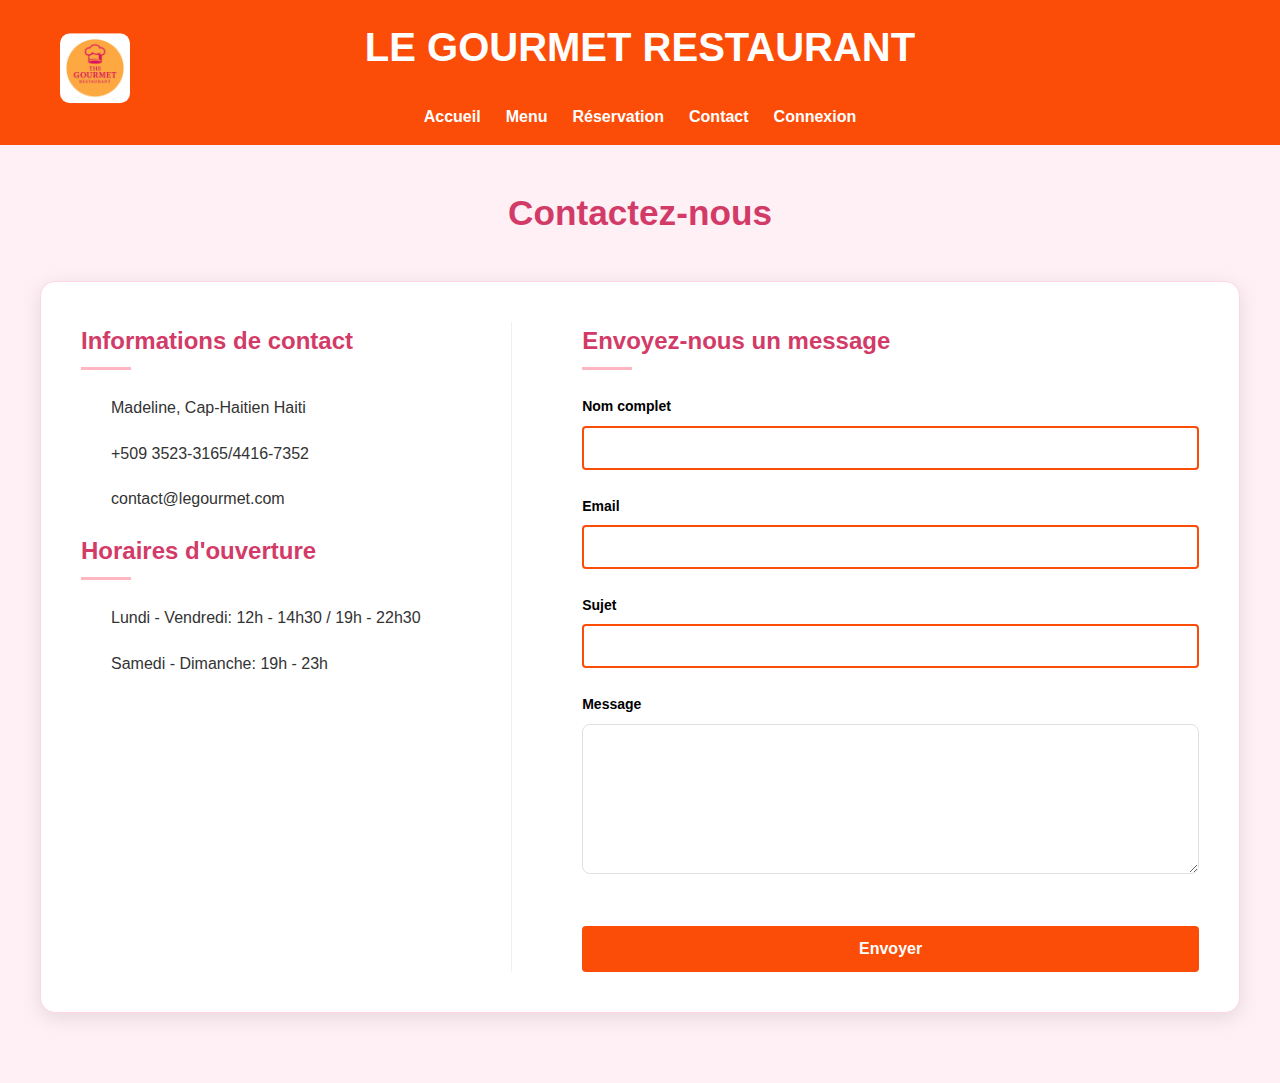
<file: contact.html>
<!DOCTYPE html>
<html lang="fr">
<head>
    <meta charset="UTF-8">
    <meta name="viewport" content="width=device-width, initial-scale=1">
    <title>Contact - Le Gourmet</title>
    <link rel="stylesheet" href="style.css">
    <link rel="stylesheet" href="contact.css">
    <link rel="stylesheet" href="responsive.css">

        
</head>
<body>


    <header>
        
        <div class="header-container">
            <div class="logo">
                 <img src="LOGO.jpg" alt="Logo" style="width:70px; height:70px;">
            </div>
            
            <h1 class="restaurant-name">LE GOURMET RESTAURANT</h1>
             <button class="menu-toggle">☰</button>
           
            <nav class="nav-under-title">
                <a href="index.html">Accueil</a>
                <a href="menu.html">Menu</a>
                <a href="reservation.html">Réservation</a>
                <a href="contact.html" class="active">Contact</a>
                <a href="inscription.html">Connexion</a>
            </nav>
            </header>

    <main class="contact-page">
        <h1>Contactez-nous</h1>
        
        <div class="contact-container">
            <section class="contact-info">
                <h2>Informations de contact</h2>
                <p><i class="fas fa-map-marker-alt"></i> Madeline, Cap-Haitien Haiti</p>
                <p><i class="fas fa-phone"></i> +509 3523-3165/4416-7352</p>
                <p><i class="fas fa-envelope"></i> contact@legourmet.com</p>
                
                <h2>Horaires d'ouverture</h2>
                <p><i class="fas fa-clock"></i> Lundi - Vendredi: 12h - 14h30 / 19h - 22h30</p>
                <p><i class="fas fa-clock"></i> Samedi - Dimanche: 19h - 23h</p>
            </section>
            
            <section class="contact-form">
                <h2>Envoyez-nous un message</h2>
                <form id="contact-form">
                    <div class="form-group">
                        <label for="contact-name">Nom complet</label>
                        <input type="text" id="contact-name" required>
                    </div>
                    
                    <div class="form-group">
                        <label for="contact-email">Email</label>
                        <input type="email" id="contact-email" required>
                    </div>
                    
                    <div class="form-group">
                        <label for="contact-subject">Sujet</label>
                        <input type="text" id="contact-subject" required>
                    </div>
                    
                    <div class="form-group">
                        <label for="contact-message">Message</label>
                        <textarea id="contact-message" rows="5" required></textarea>
                    </div>
                    
                    <button type="submit" class="btn">Envoyer</button>
                </form>
            </section>
        </div>
    </main>



    <script src="main.js"></script>
    <script src="theme.js"></script>
    <script>

document.addEventListener('DOMContentLoaded', function() {
    // Gestion de l'envoi de message
    document.getElementById('contact-form').addEventListener('submit', function(e) {
        e.preventDefault();
        
        // Récupération des valeurs
        const nom = document.getElementById('contact-name').value.trim();
        const email = document.getElementById('contact-email').value.trim();
        const sujet = document.getElementById('contact-subject').value.trim();
        const message = document.getElementById('contact-message').value.trim();
        
        try {
            // Validation
            if (!nom || !email || !sujet || !message) {
                throw new Error("Tous les champs sont obligatoires");
            }

            if (!/^[^\s@]+@[^\s@]+\.[^\s@]+$/.test(email)) {
                throw new Error("Veuillez entrer un email valide");
            }

            // Format compatible avec admin.html
            const nouveauMessage = {
                id: crypto.randomUUID(),
                createdAt: new Date().toISOString(),
                name: nom,
                email: email,
                subject: sujet,
                message: message,
                status: 'non-lu'
            };

            // Sauvegarde dans deux formats pour compatibilité
            const messages = JSON.parse(localStorage.getItem('messages')) || [];
            messages.unshift(nouveauMessage);
            localStorage.setItem('messages', JSON.stringify(messages));
            
            // Format alternatif (si utilisé ailleurs)
            const contacts = JSON.parse(localStorage.getItem('contacts')) || [];
            contacts.unshift({
                ...nouveauMessage,
                nom: nouveauMessage.name, // alias pour compatibilité
                sujet: nouveauMessage.subject // alias pour compatibilité
            });
            localStorage.setItem('contacts', JSON.stringify(contacts));

            // Feedback utilisateur
            alert('Message envoyé avec succès ! Notre équipe vous contactera bientôt.');
            this.reset();

        } catch (error) {
            console.error("Erreur:", error);
            alert(error.message || "Une erreur est survenue. Veuillez réessayer.");
        }
    });
});
</script>
</body>
</html>
</file>
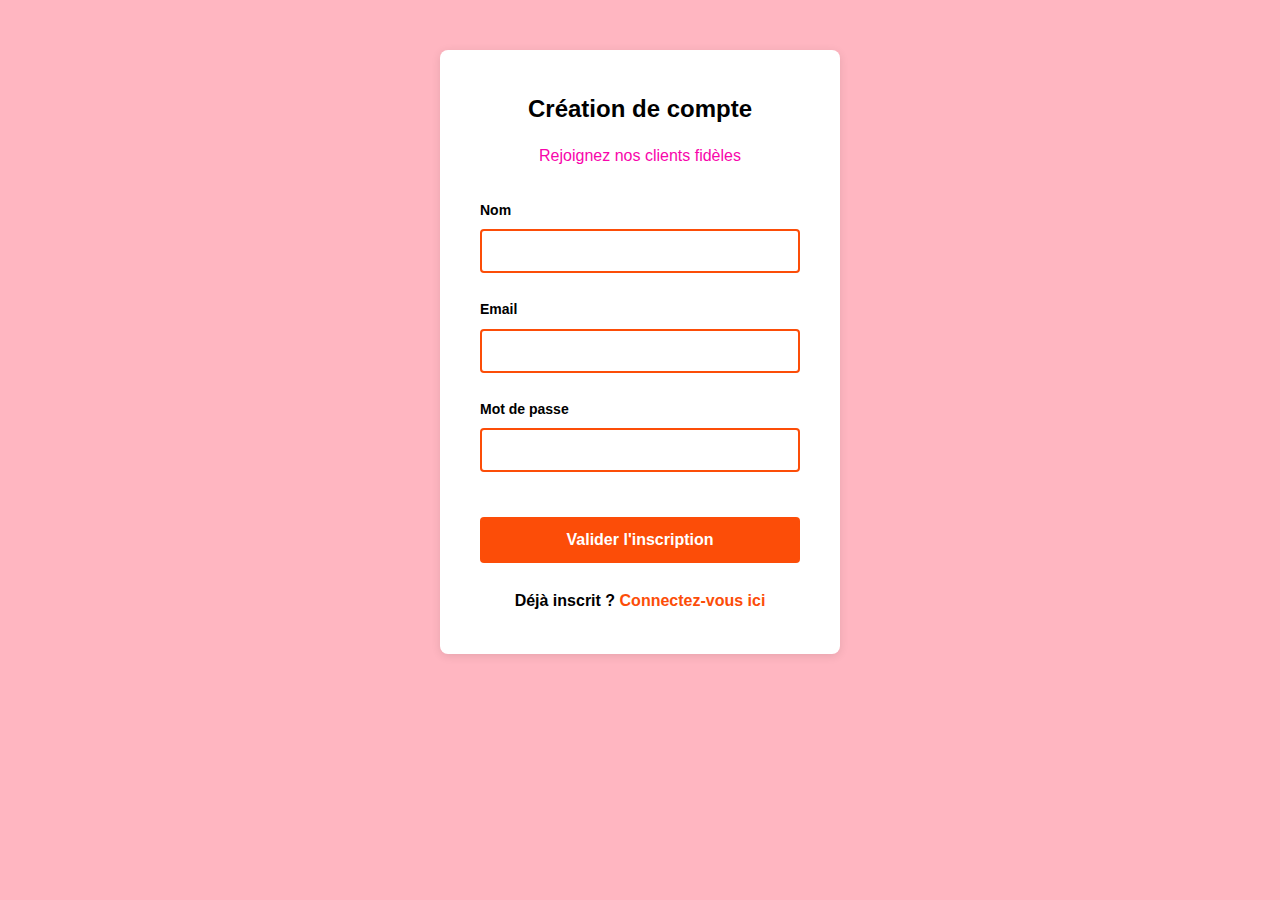
<file: inscription.html>
<!DOCTYPE html>
<html lang="fr">
<head>
    <meta charset="UTF-8">
    <meta name="viewport" content="width=device-width, initial-scale=1.0">
    <title>Inscription - Le Gourmet</title>
    <link rel="stylesheet" href="style.css">
    <link rel="stylesheet" href="responsive.css">
</head>
<body>
    <div class="header-content">
            <div class="toggle">
                <span></span>
                <span></span>
                <span></span>
            </div>

    <div class="auth-container">
        <div class="auth-header">
            <h1>Création de compte</h1>
            <p>Rejoignez nos clients fidèles</p>
        </div>

        <form id="registerForm">
            <div class="form-group">
                <label for="nom">Nom</label>
                <input type="text" id="nom" required>
            </div>

            <div class="form-group">
                <label for="email">Email</label>
                <input type="email" id="email" required>
            </div>

            <div class="form-group">
                <label for="password">Mot de passe</label>
                <input type="password" id="password" minlength="6" required>
            </div>

            <button type="submit" class="btn">Valider l'inscription</button>
        </form>

        <div class="auth-redirect">
            <p>Déjà inscrit ? <a href="connexion.html">Connectez-vous ici</a></p>
        </div>
    </div>

    <script>
        document.getElementById('registerForm').addEventListener('submit', function(e) {
            e.preventDefault();
            
            const user = {
                id: Date.now(),
                nom: document.getElementById('nom').value.trim(),
                email: document.getElementById('email').value.trim(),
                password: document.getElementById('password').value.trim(),
                role: 'client' // Par défaut
            };

            // Vérification doublon
            const existingUsers = JSON.parse(localStorage.getItem('users')) || [];
            if (existingUsers.some(u => u.email === user.email)) {
                alert('Cet email est déjà utilisé');
                return;
            }

            // Enregistrement
            existingUsers.push(user);
            localStorage.setItem('users', JSON.stringify(existingUsers));
            
            alert('Inscription réussie !');
            window.location.href = "connexion.html?new=1";
        });
    </script>
    <script>
        document.getElementById('registerForm').addEventListener('submit', function(e) {
            e.preventDefault();
            
            // ... (votre code d'inscription existant) ...
            
            // Gestion de la redirection après inscription
            const urlParams = new URLSearchParams(window.location.search);
            if (urlParams.get('action') === 'order') {
                localStorage.setItem('postRegisterAction', 'completeOrder');
            }
            
            window.location.href = 'connexion.html?from=inscription';

        });
    </script>
</body>
</html>
</file>
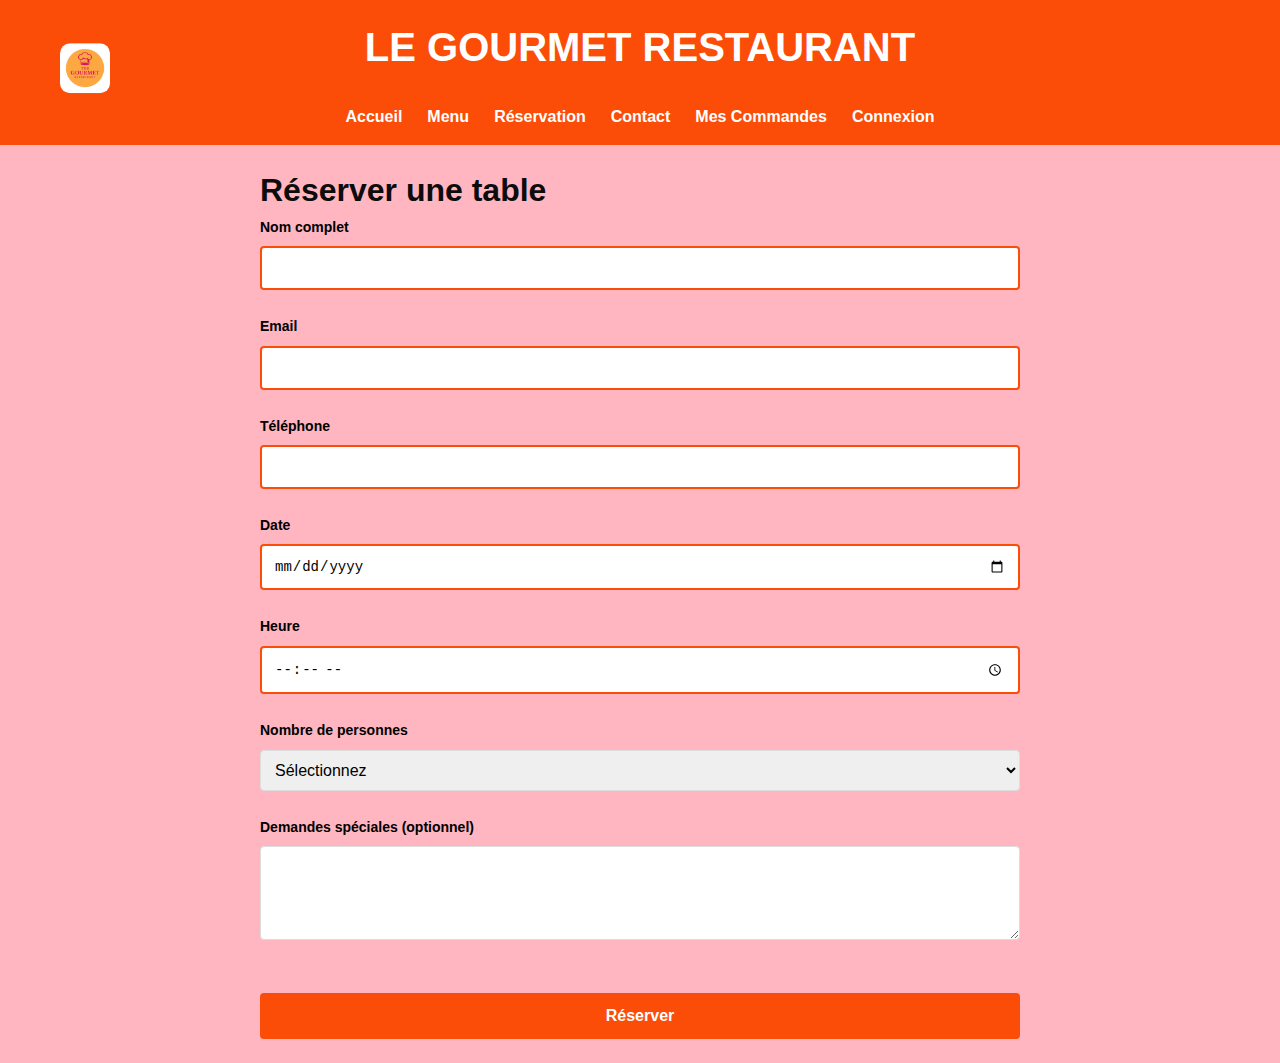
<file: reservation.html>
<!DOCTYPE html>
<html lang="fr">
<head>
    <meta charset="UTF-8">
    <meta name="viewport" content="width=device-width, initial-scale=1.0">
    <title>Réservation - Le Gourmet</title>
    <link rel="stylesheet" href="style.css">
    <link rel="stylesheet" href="responsive.css">
    <style>
        /* Style du tableau admin */
#reservations-table {
    width: 100%;
    border-collapse: collapse;
    margin-top: 20px;
}

#reservations-table th, 
#reservations-table td {
    padding: 10px;
    border: 1px solid #ddd;
    text-align: left;
}

#reservations-table th {
    background-color: #f2f2f2;
}

/* Boutons admin */
#reservations-table button {
    padding: 5px 10px;
    margin-right: 5px;
    cursor: pointer;
}
        /* Tableau des réservations */
#reservations-table {
    width: 100%;
    border-collapse: collapse;
    margin-top: 20px;
}

#reservations-table th {
    background: #f3f4f6;
    padding: 12px;
    text-align: left;
}

#reservations-table td {
    padding: 10px 12px;
    border-bottom: 1px solid #e5e7eb;
}

/* Badges de statut */
.status-badge {
    padding: 4px 8px;
    border-radius: 12px;
    font-size: 0.9em;
    font-weight: 500;
}

.status-en-attente { background: #fffbeb; color: #b45309; }
.status-confirmée { background: #ecfdf5; color: #065f46; }
.status-annulée { background: #fef2f2; color: #b91c1c; }

/* Boutons d'action */
.actions {
    display: flex;
    gap: 5px;
}

.actions button {
    border: none;
    border-radius: 4px;
    padding: 5px 10px;
    cursor: pointer;
    font-size: 0.9em;
    transition: opacity 0.2s;
}

.actions button:hover {
    opacity: 0.8;
}

.btn-confirm { background: #10b981; color: white; }
.btn-cancel { background: #ef4444; color: white; }
.btn-delete { background: #6b7280; color: white; }

/* Notifications */
.notification {
    position: fixed;
    bottom: 20px;
    right: 20px;
    background: #333;
    color: white;
    padding: 12px 24px;
    border-radius: 8px;
    display: flex;
    align-items: center;
    gap: 15px;
    z-index: 1000;
    animation: slideIn 0.3s ease-out;
}

.notification .close-btn {
    cursor: pointer;
    font-size: 1.2em;
}

@keyframes slideIn {
    from { transform: translateY(100px); opacity: 0; }
    to { transform: translateY(0); opacity: 1; }
}
        /* Style du formulaire */
.reservation-page {
    max-width: 600px;
    margin: 0 auto;
    padding: 2rem;
}

.form-group {
    margin-bottom: 1.5rem;
}

.form-group label {
    display: block;
    margin-bottom: 0.5rem;
    font-weight: 500;
}

.form-group input,
.form-group select,
.form-group textarea {
    width: 100%;
    padding: 0.8rem;
    border: 1px solid #ddd;
    border-radius: 4px;
    font-size: 1rem;
}

.btn {
    background: #e74c3c;
    color: white;
    padding: 1rem 2rem;
    border: none;
    border-radius: 4px;
    cursor: pointer;
    font-size: 1rem;
    width: 100%;
}

/* Messages d'erreur */
.form-error {
    color: #e74c3c;
    background: #fdecea;
    padding: 1rem;
    border-radius: 4px;
    margin-bottom: 1.5rem;
    text-align: center;
}

/* Modal de confirmation */
.confirmation-modal {
    position: fixed;
    top: 50%;
    left: 50%;
    transform: translate(-50%, -50%);
    background: white;
    padding: 2rem;
    border-radius: 8px;
    box-shadow: 0 0 20px rgba(0,0,0,0.2);
    z-index: 1000;
    max-width: 90%;
    width: 400px;
    text-align: center;
}

.modal-buttons button {
    margin: 0.5rem;
    padding: 0.5rem 1rem;
}
        /* Badges de statut */
.status-badge {
    padding: 4px 8px;
    border-radius: 12px;
    font-weight: bold;
}

.status-badge.en-attente { background: #FFF3CD; color: #856404; }
.status-badge.confirmée { background: #D4EDDA; color: #155724; }
.status-badge.annulée { background: #F8D7DA; color: #721C24; }

/* Lignes colorées */
tr.status-en-attente { background-color: #fff3cd20; }
tr.status-annulée { background-color: #f8d7da20; }

/* Boutons spécifiques */
.btn-confirm { background: #28a745; color: white; }
.btn-cancel { background: #dc3545; color: white; }
.btn-delete { background: #6c757d; color: white; }
        /* Styles spécifiques à la page de réservation */
        .reservation-page {
            max-width: 800px;
            margin: 0 auto;
            padding: 20px;
        }
        
        .form-group {
            margin-bottom: 20px;
        }
        
        .form-group label {
            display: block;
            margin-bottom: 5px;
            font-weight: bold;
        }
        
        .form-group input,
        .form-group select,
        .form-group textarea {
            width: 100%;
            padding: 10px;
            border: 1px solid #ddd;
            border-radius: 4px;
        }
        
        .payment-methods {
            margin-top: 40px;
            text-align: center;
        }
        
        .payment-icons {
            display: flex;
            justify-content: center;
            gap: 20px;
            margin-top: 15px;
        }
        
        .payment-icons img {
            height: 40px;
        }
        
        @media (max-width: 600px) {
            .reservation-page {
                padding: 15px;
            }
        }
    </style>
</head>
<div class="header-content">
            <div class="toggle">
                <span></span>
                <span></span>
                <span></span>
            </div>

<body>
    <header>
        <div class="header-container">
            <div class="logo">
                 <img src="LOGO.jpg" alt="Logo" style="width:50px; height:50px;">
            </div>
            
            <h1 class="restaurant-name">LE GOURMET RESTAURANT</h1>
            
            <nav class="nav-under-title">
                <a href="index.html">Accueil</a>
                <a href="menu.html">Menu</a>
                <a href="reservation.html" class="active">Réservation</a>
                <a href="contact.html">Contact</a>
                <a href="commande.html">Mes Commandes</a>
                <a href="connexion.html">Connexion</a>
            </nav>
            

    </header>

    <main class="reservation-page">
        <h1>Réserver une table</h1>
        
        <form id="reservation-form">
            <div class="form-group">
                <label for="name">Nom complet</label>
                <input type="text" id="name" required>
            </div>
            
            <div class="form-group">
                <label for="email">Email</label>
                <input type="email" id="email" required>
            </div>
            
            <div class="form-group">
                <label for="phone">Téléphone</label>
                <input type="tel" id="phone" required>
            </div>
            
            <div class="form-group">
                <label for="date">Date</label>
                <input type="date" id="date" required min="${new Date().toISOString().split('T')[0]}">
            </div>
            
            <div class="form-group">
                <label for="time">Heure</label>
                <input type="time" id="time" required min="11:00" max="22:00">
            </div>
            
            <div class="form-group">
                <label for="guests">Nombre de personnes</label>
                <select id="guests" required>
                    <option value="" disabled selected>Sélectionnez</option>
                    <option value="1">1 personne</option>
                    <option value="2">2 personnes</option>
                    <option value="3">3 personnes</option>
                    <option value="4">4 personnes</option>
                    <option value="5">5 personnes</option>
                    <option value="6">6 personnes</option>
                    <option value="7">7 personnes</option>
                    <option value="8">8+ personnes</option>
                </select>
            </div>
            
            <div class="form-group">
                <label for="special-requests">Demandes spéciales (optionnel)</label>
                <textarea id="special-requests" rows="4"></textarea>
            </div>
            
            <button type="submit" class="btn">Réserver</button>
        </form>
        
        
    </main>
        <script src="reservation.js"></script>
         <script src="admin.js"></script>
     
</body>
</html>
</file>
<file: responsive.css>
/* Menu Mobile */
.menu-toggle {
    display: none; /* Caché par défaut */
    background: none;
    border: none;
    font-size: 28px;
    cursor: pointer;
    padding: 10px;
    position: absolute;
    right: 15px;
    top: 20px;
    z-index: 1000;
}

@media (max-width: 768px) {
    .menu-toggle {
        display: block; /* Visible sur mobile */
    }
    
    .nav-under-title {
        position: fixed;
        top: 0;
        left: -100%;
        width: 70%;
        height: 100vh;
        background: rgb(240, 56, 11);
        flex-direction: column;
        justify-content: center;
        padding: 20px;
        transition: left 0.3s ease;
        z-index: 999;
        box-shadow: 2px 0 10px rgba(0,0,0,0.1);
    }
    
    .nav-under-title.active {
        left: 0;
    }
    
    /* Empêche le scroll quand menu ouvert */
    body.menu-open {
        overflow: hidden;
    }
}
/* Styles pour la section d'authentification */
.auth-section {
    display: flex;
    gap: 10px;
    align-items: center;
    margin-left: 15px;
}

.auth-btn {
    padding: 8px 15px;
    border-radius: 4px;
    text-decoration: none;
    font-size: 14px;
    transition: all 0.3s;
}

#login-btn {
    color: #333;
    border: 1px solid #ddd;
}

#logout-btn {
    background: #e74c3c;
    color: white;
    border: none;
    cursor: pointer;
}

#logout-btn:hover {
    background: #c0392b;
}

.hidden {
    display: none !important;
}

/* Adaptation mobile */
@media (max-width: 768px) {
    .auth-section {
        flex-direction: column;
        margin: 20px 0 0;
        width: 100%;
    }
    
    .auth-btn {
        width: 100%;
        text-align: center;
        padding: 10px;
    }
}
</file>
<file: style.css>
.logo img {
  height: 80px;
  border-radius: 10px;
  background: white;
  padding: 5px;
}

/* Lien Accueil ou menu */
.logo nav a {
  color: white;
  text-decoration: none;
  font-weight: bold;
  font-size: 18px;
  margin-right: 20px;
}
.toggle.active span:nth-child(1) {
                transform: translateY(8px) rotate(45deg);
            }
            
            .toggle.active span:nth-child(2) {
                opacity: 0;
            }
            
            .toggle.active span:nth-child(3) {
                transform: translateY(-8px) rotate(-45deg);
            }
            
            .header-content {
                justify-content: center;
            }
a.btn-ajouter {
    display: block;
    text-decoration: none;
    text-align: center;
    /* Conservez le reste de votre style .btn-ajouter existant */
}
/* -- SOLUTION FINALE -- */
.specialty-grid {
    display: flex;
    justify-content: center;
    gap: 20px;
    padding: 20px;
    max-width: 900px;
    margin: 0 auto;
}

.specialty-item {
    width: 45%; /* Largeur adaptée pour 2 plats */
    background: white;
    border: 1px solid #d3d3d3 !important; /* Bordure GRISE visible */
    border-radius: 8px;
    overflow: hidden;
    box-shadow: none !important; /* Supprime l'ombre si existante */
    text-align: center;
    padding-bottom: 15px;
}

.specialty-item img {
    width: 100%;
    height: 180px;
    object-fit: cover;
    border-bottom: 1px solid #eee;
}

.specialty-item h3 {
    margin: 12px 0 5px;
    font-size: 1.1em;
    color: #333;
    padding: 0 10px;
}

.specialty-item p {
    margin: 0 0 12px;
    color: #666;
    font-size: 0.9em;
    padding: 0 10px;
}

.btn-ajouter {
    display: block;
    width: 80%;
    margin: 0 auto;
    background: #fd7301;
    color: white;
    border: none;
    padding: 8px;
    border-radius: 4px;
    cursor: pointer;
}

.hero {
    position: relative; /* Nécessaire pour positionner l'image */
    overflow: hidden;   /* Cache les débordements */
    color: white;      /* Texte en blanc */
}

.hero-background {
    position: absolute;
    width: 100%;
    height: 100%;
    object-fit: cover; /* Couvre toute la zone */
    z-index: -1;       /* Place en arrière-plan */
}

.hero-content {
    position: relative; /* Pour être au-dessus de l'image */
    padding: 4rem 1rem;
    text-align: center;
    
    /* Overlay sombre */
    background-color: rgba(0, 0, 0, 0.5);
}
.hero {
    padding-bottom: 40px; /* Ajoute de l'espace en bas */
    position: relative;
}

.cta-buttons {
    position: center;
    bottom: 20px;
    left: 0;
    right: 0;
    display: flex;
    justify-content: center;
    gap: 15px;
    margin-top: 30px; /* Espace supplémentaire */
}

/* Titres centrés avec barre de décoration */
.about h2, 
.specialties h2 {
    text-align: center;
    margin-bottom: 20px;
    position: relative;
    padding-bottom: 10px;
}

.about h2:after,
.specialties h2:after {
    content: "";
    position: absolute;
    bottom: 0;
    left: 50%;
    transform: translateX(-50%);
    width: 80px;
    height: 2px;
}

/* Contenu de la section "About" centré */
.about {
    text-align: center;
    max-width: 800px;
    margin: 30px auto;
    padding: 0 20px;
}

.about p {
    margin: 20px auto 0;
    max-width: 600px;
    line-height: 1.6;
    color: #030303 , white; /* Couleur légèrement assombrie pour meilleure lisibilité */
}

/* Réduction UNIQUEMENT de l'encadrement */
.menu-card {
    padding: 10px !important; /* Réduit l'espace interne (était 15-20px) */
    margin: 5px 0 !important; /* Réduit l'espace externe */
    border-radius: 6px !important; /* Bords légèrement moins arrondis */
}

.menu-card-content {
    padding: 8px 10px !important; /* Contenu plus serré (était 15-20px) */
}

/* Ajustements fins pour compenser */
.menu-card h3 {
    margin-bottom: 4px !important; /* Réduit l'espace sous le titre */
}

.menu-card p {
    margin-bottom: 6px !important; /* Réduit l'espace sous la description */
    line-height: 1.2 !important; /* Texte légèrement plus serré */
}

.price {
    margin: 6px 0 !important; /* Espace réduit autour du prix */
}

.btn-ajouter {
    padding: 6px 8px !important; /* Bouton légèrement plus compact */
    margin-top: 4px !important; /* Espace réduit au-dessus du bouton */
}
.floating-panier-btn {
            position: fixed;
            right: 30px;
            top: 150px;
            background: #f900bb;
            color: white;
            border: none;
            padding: 12px 20px;
            border-radius: 8px;
            cursor: pointer;
            box-shadow: 0 4px 8px rgba(0,0,0,0.2);
            z-index: 100;
            font-weight: bold;
            font-size: 16px;
}
            /* ===== VARIABLES ===== */
:root {
    --header-footer: #fc4d08; /* Orange pour header/footer */
    --menu-primary: #e91e63;  /* Rose pour menu */
    --menu-secondary: #c2185b;
    --dark-color: #1d3557;/* ===== NOUVELLE VERSION - STYLE UNIFIE ===== */
body {
    margin: 0;
    padding: 0;
    font-family: Arial, sans-serif;
    background-color: #ffb6c1; /* Rose clair pour le fond général */
}

.auth-container {
    width: 400px;
    margin: 50px auto;
    padding: 40px;
    background-color: #ffffff; /* Fond blanc pour l'encadrement */
    border-radius: 8px;
    box-shadow: 0 2px 10px rgba(0,0,0,0.1);
}

.auth-header h1 {
    color: #000000; /* Texte en noir */
    font-size: 24px;
    text-align: center;
    margin-bottom: 15px;
    font-weight: bold;
}

.auth-header p {
    color: #f805ab; /* Texte en noir */
    text-align: center;
    margin-bottom: 30px;
    font-size: 16px;
}

.form-group {
    margin-bottom: 25px;
}

.form-group label {
    display: block;
    color: #000000; /* Texte en noir */
    margin-bottom: 8px;
    font-weight: bold;
    font-size: 14px;
}

.form-group input {
    width: 100%;
    padding: 12px;
    border: 2px solid #fc4d08; /* Bordure orange */
    border-radius: 4px;
    background-color: #ffffff; /* Fond blanc */
    box-sizing: border-box;
    font-size: 14px;
    color: #000000; /* Texte en noir */
}

.btn {
    width: 100%;
    padding: 14px;
    background-color: #fc4d08; /* Bouton orange */
    color: white;
    border: none;
    border-radius: 4px;
    font-weight: bold;
    font-size: 16px;
    cursor: pointer;
    margin-top: 20px;
}

.auth-redirect {
    text-align: center;
    margin-top: 25px;
    color: #000000; /* Texte en noir */
    font-weight: bold;
}

.auth-redirect a {
    color: #fc4d08; /* Lien en orange */
    text-decoration: none;
    font-weight: bold;
}

/* Style spécifique pour le message de bienvenue */
#welcomeMessage {
    color: #000000 !important; /* Texte en noir */
    font-weight: normal !important;
}
    --text-color: #0c0c0c;
    --text-light: #ffffff;
    --bg-color: #fcfbfb;
    --card-bg: #070707;
    --shadow: 0 4px 6px rgba(214, 79, 79, 0.1);
}

[data-theme="dark"] {
    --header-footer: #ff6b6b;
    --menu-primary: #ff80ab;
    --menu-secondary: #ff4081;
    --dark-color: #f8f9fa;
    --text-color: #f8f9fa;
    --bg-color: #121212;
    --card-bg: #1e1e1e;
    --shadow: 0 4px 6px rgba(0,0,0,0.3);
}

/* ===== STRUCTURE GLOBALE ===== */
* {
    margin: 0;
    padding: 0;
    box-sizing: border-box;
}	

body {
    font-family: 'Segoe UI', Tahoma, Geneva, Verdana, sans-serif;
    line-height: 1.6;
    color: var(--text-color);
    background-color: var(--bg-color);
    transition: background-color 0.3s, color 0.3s;
}

/* ===== HEADER ===== */
header {
    background-color: var(--header-footer);
    padding: 15px 0;
    position: sticky;
    top: 0;
    z-index: 1000;
}

.header-container {
    display: flex;
    flex-direction: column;
    align-items: center;
    max-width: 1200px;
    margin: 0 auto;
    position: relative;
}

.logo {
    position: absolute;
    left: 20px;
    top: 50%;
    transform: translateY(-50%);
}

.restaurant-name {
    font-size: 2.5rem;
    color: var(--text-light);
    margin-bottom: 15px;
    text-align: center;
    width: 100%;
}

.nav-under-title {
    display: flex;
    justify-content: center;
    gap: 25px;
    width: 100%;
    margin-top: 10px;
}

.nav-under-title a {
    color: var(--text-light);
    font-weight: 600;
    text-decoration: none;
}

#theme-btn {
    position: absolute;
    right: 20px;
    top: 50%;
    transform: translateY(-50%);
    background: none;
    border: none;
    cursor: pointer;
}

/* ===== HERO ===== */
.hero {
    background: linear-gradient(rgba(0,0,0,0.5), rgba(0,0,0,0.5)), url('../images/hero-bg.jpg');
    background-size: cover;
    background-position: center;
    height: 80vh;
    display: flex;
    flex-direction: column;
    justify-content: center;
    align-items: center;
    text-align: center;
    color: white;
    padding: 0 1rem;
}



/* ===== RESPONSIVE ===== */
@media (max-width: 1200px) {
    .menu-items {
        grid-template-columns: repeat(4, 1fr);
    }
}

@media (max-width: 900px) {
    .menu-items {
        grid-template-columns: repeat(3, 1fr);
    }
}

@media (max-width: 600px) {
    .menu-items {
        grid-template-columns: repeat(2, 1fr);
    }
}

@media (max-width: 400px) {
    .menu-items {
        grid-template-columns: 1fr;
    }
    /* ===== STYLE ADMIN ===== */
.admin-header {
    background: #2c3e50;
    color: white;
    padding: 1rem;
    display: flex;
    justify-content: space-between;
    align-items: center;
}

.admin-main {
    padding: 2rem;
}

.admin-section {
    display: none;
}

.admin-section.active {
    display: block;
}

.admin-table-container {
    overflow-x: auto;
    margin-top: 1.5rem;
}

table {
    width: 100%;
    border-collapse: collapse;
}

th, td {
    padding: 12px 15px;
    text-align: left;
    border-bottom: 1px solid #ddd;
}

th {
    background-color: #fc4d08;
    color: white;
}

tr:nth-child(even) {
    background-color: #f9f9f9;
}

tr:hover {
    background-color: #f1f1f1;
}

.status-non-lu {
    font-weight: bold;
    color: #e74c3c;
}

.status-lu {
    color: #2ecc71;
}

/* Modal */
.modal {
    display: none;
    position: fixed;
    z-index: 1000;
    left: 0;
    top: 0;
    width: 100%;
    height: 100%;
    background-color: rgba(0,0,0,0.5);
}

.modal-content {
    background-color: white;
    margin: 5% auto;
    padding: 2rem;
    width: 60%;
    border-radius: 5px;
    box-shadow: 0 5px 15px rgba(0,0,0,0.3);
}
/* admin.css */
.filter-btn {
    padding: 8px 16px;
    margin-right: 10px;
    background: #f0f0f0;
    border: none;
    border-radius: 4px;
    cursor: pointer;
}

.filter-btn.active {
    background: #fc4d08;
    color: white;
}

.admin-table-container {
    overflow-x: auto;
    margin-top: 20px;
}

#admin-commandes-table {
    width: 100%;
    border-collapse: collapse;
}

#admin-commandes-table th {
    background: #333;
    color: white;
    padding: 12px;
    text-align: left;
}

#admin-commandes-table td {
    padding: 10px;
    border-bottom: 1px solid #ddd;
}

#admin-commandes-table select {
    padding: 6px;
    border-radius: 4px;
    border: 1px solid #ddd;
}
.panier-actions {
    margin-top: 20px;
    text-align: right;
}

#valider-commande {
    background-color: #4CAF50;
    color: white;
    padding: 12px 20px;
    border: none;
    border-radius: 4px;
    cursor: pointer;
    font-size: 16px;
}

#valider-commande:hover {
    background-color: #45a049;
}
.panier-container {
    position: fixed;
    right: 20px;
    top: 150px;
    width: 300px;
    background: white;
    padding: 15px;
    border-radius: 8px;
    box-shadow: 0 2px 10px rgba(0,0,0,0.1);
    z-index: 100;
}

#panier-items {
    max-height: 300px;
    overflow-y: auto;
    margin: 10px 0;
}

.panier-item {
    display: flex;
    justify-content: space-between;
    padding: 8px 0;
    border-bottom: 1px solid #eee;
}

.panier-total {
    font-weight: bold;
    text-align: right;
    margin: 10px 0;
}

.btn {
    background: #4CAF50;
    color: white;
    border: none;
    padding: 10px 15px;
    border-radius: 4px;
    cursor: pointer;
    width: 100%;
}

.panier-item button {
    background: #f44336;
    color: white;
    border: none;
    border-radius: 50%;
    width: 24px;
    height: 24px;
    cursor: pointer;
}

}
/* Footer */
        footer {
            background-color: #fc4d08;
            color: #fff;
            text-align: center;
            padding: 20px;
            margin-top: 40px;
        }
</file>
<file: contact.css>
/* STRUCTURE PRINCIPALE */
.contact-page {
    background-color: #FFF0F5; /* Fond rose clair */
    padding: 40px 20px;
    min-height: calc(100vh - 150px); /* Compense le header */
}

.contact-container {
    display: grid;
    grid-template-columns: 1fr 1.5fr; /* 40% / 60% */
    gap: 40px;
    max-width: 1200px;
    margin: 30px auto;
    background: white;
    border-radius: 15px;
    box-shadow: 0 5px 20px rgba(0,0,0,0.1);
    padding: 40px;
    border: 1px solid #FFD6E7; /* Bordure rose pâle */
}

/* COLONNE GAUCHE */
.contact-info {
    padding-right: 30px;
    border-right: 1px solid #F0F0F0;
}

/* COLONNE DROITE */
.contact-form {
    padding-left: 30px;
}

/* TITRES */
.contact-page h1 {
    text-align: center;
    color: #D23B68;
    margin-bottom: 40px;
    font-size: 2.2rem;
}

.contact-info h2,
.contact-form h2 {
    color: #D23B68;
    margin-bottom: 25px;
    font-size: 1.5rem;
    position: relative;
    padding-bottom: 10px;
}

.contact-info h2::after,
.contact-form h2::after {
    content: '';
    position: absolute;
    bottom: 0;
    left: 0;
    width: 50px;
    height: 3px;
    background: #FFB6C1;
}

/* LISTE CONTACT */
.contact-info p {
    margin-bottom: 20px;
    padding-left: 30px;
    position: relative;
    color: #333;
}

.contact-info i {
    color: #D23B68;
    position: absolute;
    left: 0;
    top: 3px;
    font-size: 1.2rem;
}

/* FORMULAIRE */
.form-group {
    margin-bottom: 20px;
}

.form-group label {
    display: block;
    margin-bottom: 8px;
    color: #555;
    font-weight: 500;
}

.form-group input,
.form-group textarea {
    width: 100%;
    padding: 12px 15px;
    border: 1px solid #E0E0E0;
    border-radius: 8px;
    font-size: 1rem;
    background: white;
}

.form-group textarea {
    min-height: 150px;
    resize: vertical;
}

.btn {
    background-color: #FF4081;
    color: white;
    border: none;
    padding: 14px 25px;
    border-radius: 8px;
    font-size: 1.1rem;
    cursor: pointer;
    transition: all 0.3s;
    width: 100%;
}

.btn:hover {
    background-color: #E91E63;
    transform: translateY(-2px);
}

/* MODE SOMBRE */
.dark-mode .contact-page {
    background-color: #121212;
}

.dark-mode .contact-container {
    background-color: #1E1E1E;
    border-color: #333;
}

.dark-mode .contact-info,
.dark-mode .contact-form {
    color: white;
}

.dark-mode .contact-info p,
.dark-mode .form-group label {
    color: #EEE;
}

.dark-mode .form-group input,
.dark-mode .form-group textarea {
    background-color: #2D2D2D;
    border-color: #444;
    color: white;
}

/* RESPONSIVE */
@media (max-width: 900px) {
    .contact-container {
        grid-template-columns: 1fr;
        padding: 30px;
    }
    
    .contact-info {
        padding-right: 0;
        border-right: none;
        border-bottom: 1px solid #F0F0F0;
        padding-bottom: 30px;
        margin-bottom: 30px;
    }
    
    .contact-form {
        padding-left: 0;
    }
}
</file>
